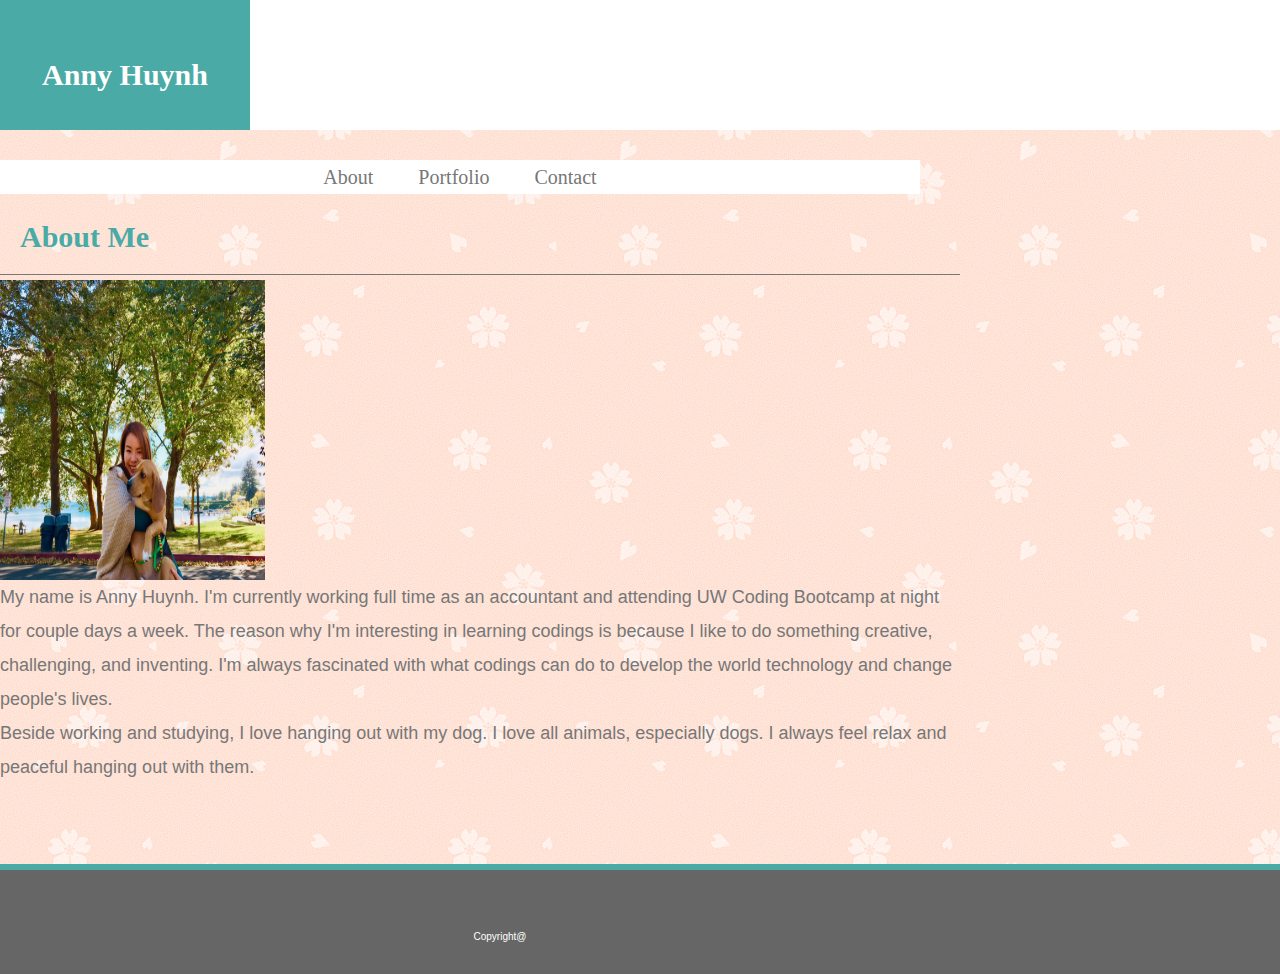
<file: index.html>
<!DOCTYPE html>
<html>
<head>
<title>Bootstrap-Portfolio</title>

<meta name="viewport" content="width=device-width, initial-scale=1">

<link rel="stylesheet" href="https://stackpath.bootstrapcdn.com/bootstrap/4.1.3/css/bootstrap.min.css" integrity="sha384-MCw98/SFnGE8fJT3GXwEOngsV7Zt27NXFoaoApmYm81iuXoPkFOJwJ8ERdknLPMO" crossorigin="anonymous">

<link rel="stylesheet" type="text/css" href="assets/css/style.css" />
</head>

<body>
    <header class="header">
      <div class="container">
        <div class="row">
            <div class="col">
            <h1 class="name">Anny Huynh</h1>
            </div>
            <div class="col">
              <nav class="nav justify-content-end">
              <a class="nav-link" href="index.html">About</a>
              <a class="nav-link" href="portfolio.html">Portfolio</a>
              <a class="nav-link" href="contact.html">Contact</a>
            </nav> 
            </div>
            </div>
          </div>
        </div>
        </header>
  
  <div class="container pb-3 bg-white">
    <div class="row"><h1 class="bodyheader col-lg-12">About Me</h1></div>
    <div class="row">
      <div class="col-sm-4"><img src="assets/images/Anny&Kiwi.jpg"> </div>
      <div class="col-sm-8">
          <p>
              My name is Anny Huynh. I'm currently working full time as an accountant and attending UW Coding Bootcamp at night for couple days a week. The reason why I'm interesting in learning codings is because I like to do something creative, challenging, and inventing. I'm always fascinated with what codings can do to develop the world technology and change people's lives.
          </p>
          <p>
              Beside working and studying, I love hanging out with my dog. I love all animals, especially dogs. I always feel relax and peaceful hanging out with them.
          </p>
      </div>


    </div>

    </div>
    <footer class="footer">
      <div class="container">
        <div class="row">
          <div class="col-sm-12">
              <p>Copyright@</p>
          </div>
        </div>
      </div>
    </footer>
  
</body>
</html>
</file>
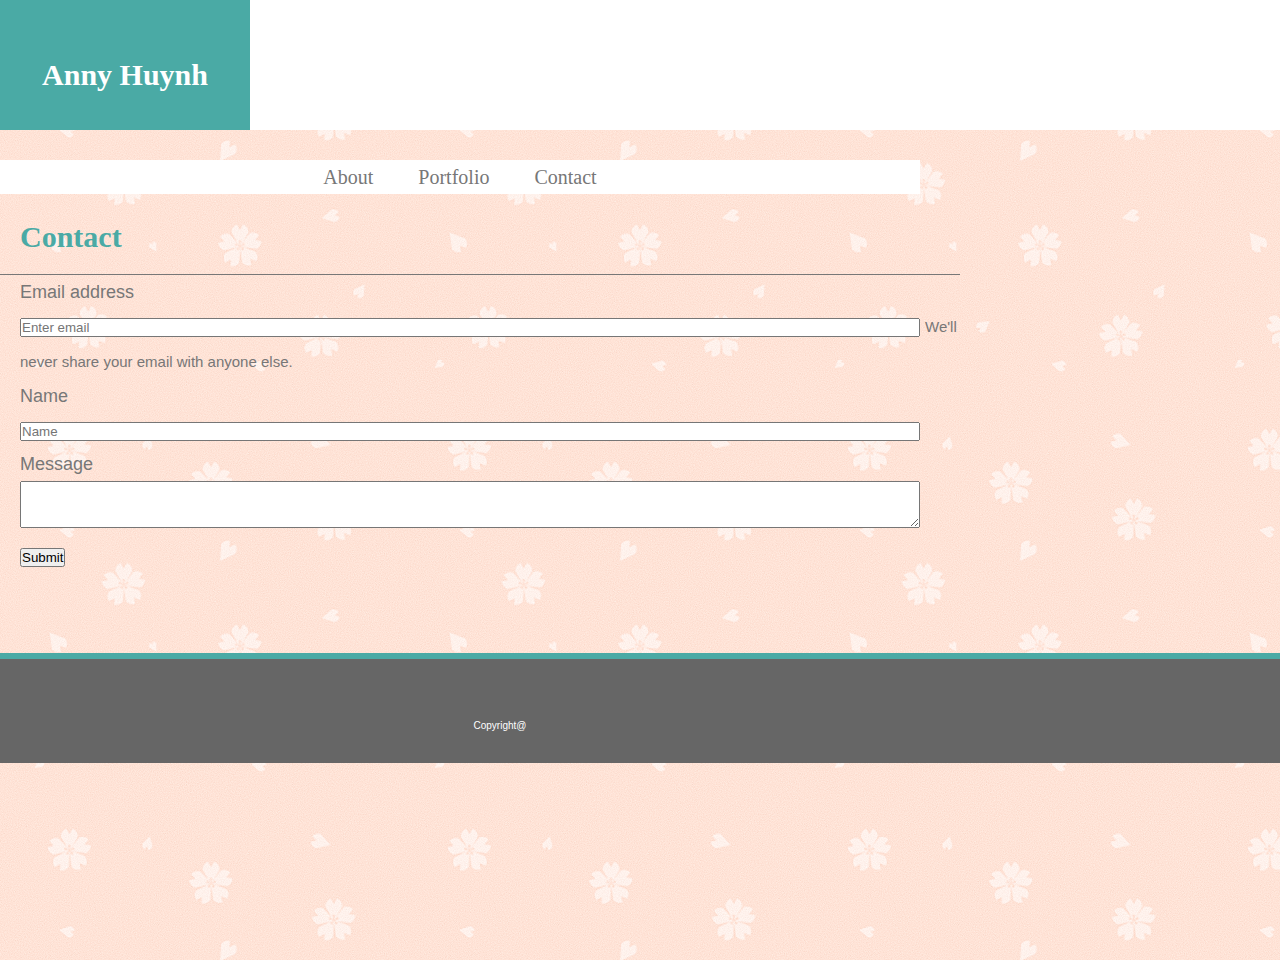
<file: contact.html>
<!DOCTYPE html>
<html>
<head>
<title>Bootstrap-Portfolio</title>

<meta name="viewport" content="width=device-width, initial-scale=1">

<link rel="stylesheet" href="https://stackpath.bootstrapcdn.com/bootstrap/4.1.3/css/bootstrap.min.css" integrity="sha384-MCw98/SFnGE8fJT3GXwEOngsV7Zt27NXFoaoApmYm81iuXoPkFOJwJ8ERdknLPMO" crossorigin="anonymous">

<link rel="stylesheet" type="text/css" href="assets/css/style.css" />
</head>

<body>
    <header class="header">
      <div class="container">
        <div class="row">
            <div class="col">
            <h1 class="name">Anny Huynh</h1>
            </div>
            <div class="col">
              <nav class="nav justify-content-end">
              <a class="nav-link" href="index.html">About</a>
              <a class="nav-link" href="portfolio.html">Portfolio</a>
              <a class="nav-link" href="contact.html">Contact</a>
            </nav> 
            </div>
            </div>
          </div>
        </div>
        </header>
  
  <div class="container pb-3 bg-white">
    <div class="row"><h1 class="bodyheader col-lg-12">Contact</h1></div>
    <div class="row">
        <form>
            <div class="form-group">
              <label for="exampleInputEmail1">Email address</label>
              <input type="email" class="form-control" id="exampleInputEmail1" aria-describedby="emailHelp" placeholder="Enter email">
              <small id="emailHelp" class="form-text text-muted">We'll never share your email with anyone else.</small>
            </div>
            <div class="form-group">
              <label for="exampleInputName1">Name</label>
              <input type="name" class="form-control" id="exampleInputName1" placeholder="Name">
            </div>
            <div class="form-group">
                <label for="exampleFormControlTextarea1">Message</label>
                <textarea class="form-control" id="exampleFormControlTextarea1" rows="3"></textarea>
            </div>


            <button type="submit" class="btn btn-primary">Submit</button>
          </form>


    </div>

    </div>
    <footer class="footer">
      <div class="container">
        <div class="row">
          <div class="col-sm-12">
              <p>Copyright@</p>
          </div>
        </div>
      </div>
    </footer>
  
</body>
</html>
</file>
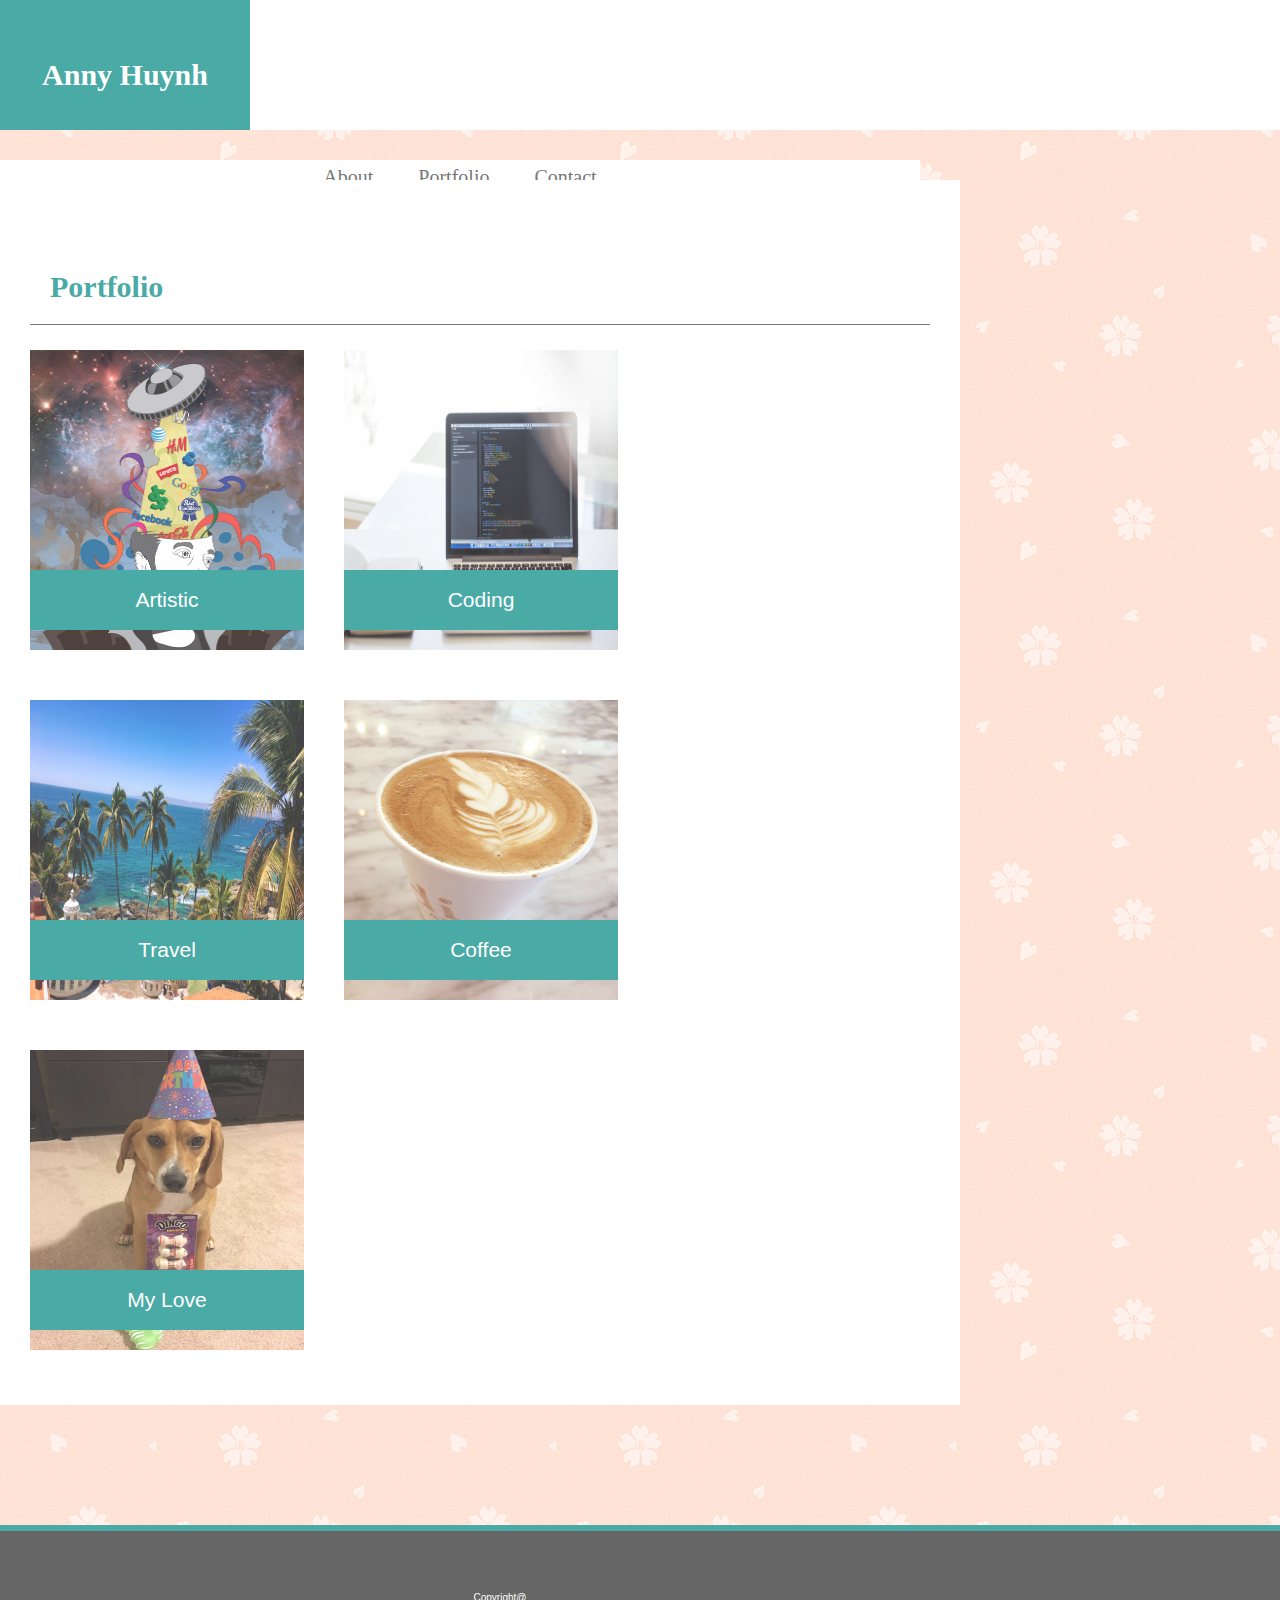
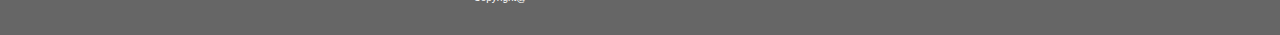
<file: portfolio.html>
<!DOCTYPE html>
<html>
<head>
<title>Bootstrap-Portfolio</title>

<meta name="viewport" content="width=device-width, initial-scale=1">

<link rel="stylesheet" href="https://stackpath.bootstrapcdn.com/bootstrap/4.1.3/css/bootstrap.min.css" integrity="sha384-MCw98/SFnGE8fJT3GXwEOngsV7Zt27NXFoaoApmYm81iuXoPkFOJwJ8ERdknLPMO" crossorigin="anonymous">

<link rel="stylesheet" type="text/css" href="assets/css/style.css" />
</head>

<body>
    <header class="header">
      <div class="container">
        <div class="row">
            <div class="col">
            <h1 class="name">Anny Huynh</h1>
            </div>
            <div class="col">
              <nav class="nav justify-content-end">
              <a class="nav-link" href="index.html">About</a>
              <a class="nav-link" href="portfolio.html">Portfolio</a>
              <a class="nav-link" href="contact.html">Contact</a>
            </nav> 
            </div>
            </div>
          </div>
        </div>
        </header>
  
  <div class="container pb-3 bg-white">
    <div id="main-container" class="row">
        <section class="main-section">
            <div class="row"><h1 class="bodyheader col-lg-12">Portfolio</h1></div>
      
            <div class="work">
              <img src="assets/images/artistic.jpg" alt="Word Guess">
      
              <h3>Artistic</h3>
            </div>
            <div class="work">
              <img src="assets/images/Coding.jpg" alt="RPG Game">
      
              <h3>Coding</h3>
            </div>
            <div class="work">
              <img src="assets/images/Travel.jpg" alt="Trivia Game">
      
              <h3>Travel</h3>
            </div>
            <div class="work">
              <img src="assets/images/Coffee.jpg" alt="Rutgers Info Widget">
      
              <h3>Coffee</h3>
            </div>
            <div class="work">
              <img src="assets/images/Kiwi3.jpg" alt="Rock Paper Scissors">
      
              <h3>My Love</h3>
            </div>
      
          </section>

    </div>

    </div>
    <footer class="footer">
      <div class="container">
        <div class="row">
          <div class="col-sm-12">
              <p>Copyright@</p>
          </div>
        </div>
      </div>
    </footer>
  
</body>
</html>
</file>
<file: assets/css/style.css>
*{
  margin: 0px;
  padding: 0px;
  box-sizing: border-box;
}
/*.container {
  width: 100%;
  max-width: 960px;
  margin: 0 auto;
  clear: both;
}*/

.header {
  background-color: #ffffff;
  font-family: Georgia, 'Times New Roman', Times, serif;
  height: 130px;
}
.name {
  float: left;
  width: 250px;
  height: 130px;
  font-family: Georgia, Times, "Times New Roman", serif;
  font-size: 30px;
  font-weight: 700;
  line-height: 90px;
  color: #ffffff;
  text-align: center;
  text-decoration: none;
  background: #4aaaa5;
  margin-bottom: 0;
  position: relative;
  bottom: 30px;
  padding-top: 30px;
}

nav{
  clear: both;
  background-color: #ffffff;
  margin-top: 20px;
  color: #777777;
  text-align: center;
  list-style-type: none;
  text-decoration-style: none;
  margin-right: 40px;
  font-size: 20px;
}
.nav-link{
  padding: 20px;
}
a:hover{
  background-color: #dddddd;
}
a:visited{
  color: #777777;
}
a:link{
  color: #777777;
  text-decoration: none;
}
.bodyheader{
  font-size: 30px;
  color: #4aaaa5;
  font-weight: bolder;
  font-family: Georgia, 'Times New Roman', Times, serif;
  padding: 20px;
  margin-top: 40px;
  border-bottom: #777777 solid 1px;
  }
img{
  width: 265px;
  height: 300px;
  margin-top: 5px;
  margin-right: 15px;
  float: left;
}
body {
  font-family: Arial, "Helvetica Neue", Helvetica, sans-serif;
  font-size: 18px;
  line-height: 34px;
  color: #777777;
  background-image: url("../images/sakura.png");
  display: flex;
  flex-direction: column;
  height: 960px;
}
p{
  clear: both;
}
.container{
  margin-top: 30px;
  width: 960px;
}
footer{
  padding: 20px;
  color: #ffffff;
  background-color: #666666;
  font-size: 10px;
  text-align: center;
  flex-shrink: 0;
  clear: both;
  display: block;
  border-top: 6px solid #4aaaa5;
  margin-top: 80px;
}
#main-container {
  padding-top: 20px;
  min-height: 960px;
}

.main-section {
  float: left;
  width: 100%;
  max-width: 960px;
  margin: 0 0 40px;
  background: #ffffff;
  padding: 30px;

}

/* portfolio page */

.work {
  position: relative;
  float: left;
  width: 274px;
  margin: 20px 0 25px;
  overflow: auto;
}

.work:nth-child(even) {
  margin-right: 40px;
}

.work img {
  width: 100%;
  border: 0 none;
  opacity: 0.8;
}

.work h3 {
  position: absolute;
  bottom: 20px;
  width: 100%;
  padding: 15px;
  margin-bottom: 0;
  font-weight: 300;
  line-height: 30px;
  color: #ffffff;
  text-align: center;
  background: #4aaaa5;
  border-bottom: 0;
}

.auth-image {
  float: left;
  width: 200px;
  height: auto;
  margin-top: 10px;
  margin-right: 25px;
}
form {
  padding-left: 20px;
}
.form-control{
  width: 900px;
}
</file>
